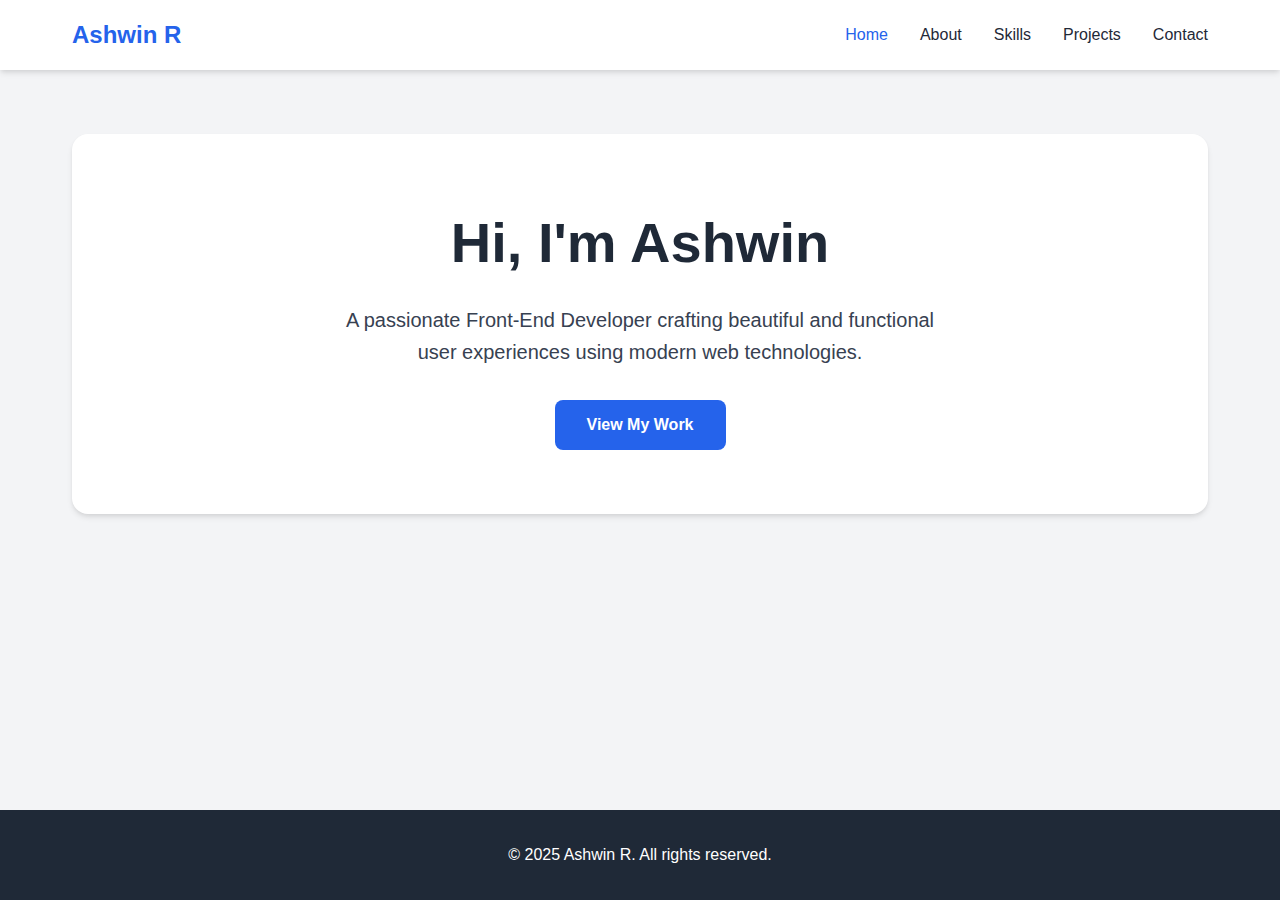
<file: index.html>
<!DOCTYPE html>
<html lang="en">

<head>
    <meta charset="UTF-8">
    <meta name="viewport" content="width=device-width, initial-scale=1.0">
    <title>Ashwin R - Portfolio</title>
    <meta name="description" content="Personal Portfolio of John Doe, a Front-End Developer.">
    <meta name="theme-color" content="#2563EB">
    <link rel="stylesheet" href="css/style.css">
    <link rel="manifest" href="manifest.json">
    <link rel="icon" type="image/x-icon" href="favicon.ico">
</head>

<body>
    <header>
        <nav>
            <div class="logo">Ashwin R</div>
            <div class="nav-links">
                <a href="index.html" class="active">Home</a>
                <a href="about.html">About</a>
                <a href="skills.html">Skills</a>
                <a href="projects.html">Projects</a>
                <a href="contact.html">Contact</a>
            </div>
        </nav>
    </header>

    <main>
        <section class="hero">
            <h1>Hi, I'm Ashwin </h1>
            <p>A passionate Front-End Developer crafting beautiful and functional user experiences using modern web
                technologies.</p>
            <a href="projects.html" class="cta-btn">View My Work</a>
        </section>
    </main>

    <footer>
        <p>&copy; 2025 Ashwin R. All rights reserved.</p>
    </footer>
</body>

</html>
</file>
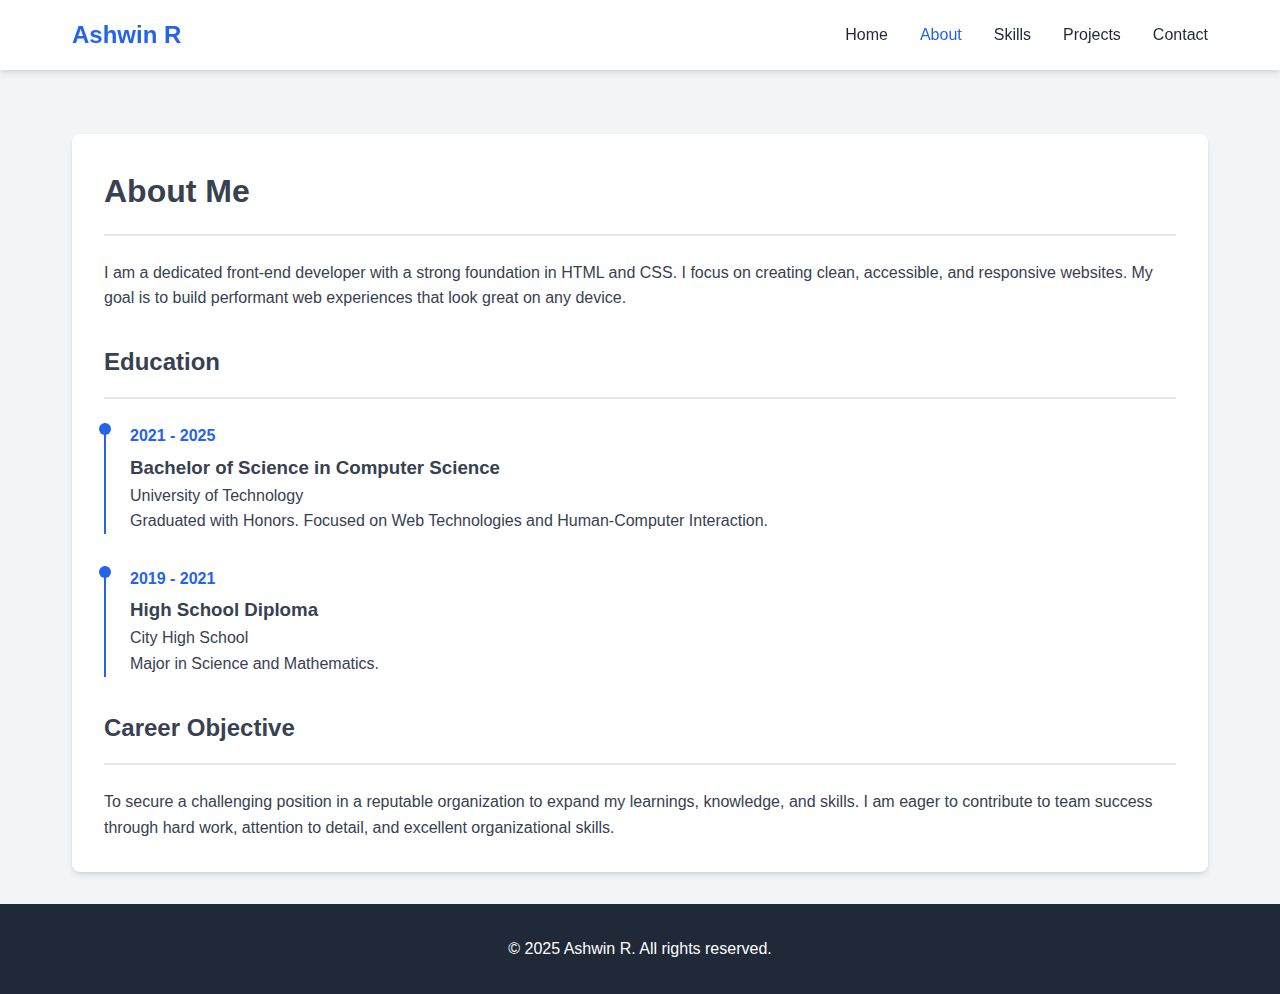
<file: about.html>
<!DOCTYPE html>
<html lang="en">

<head>
    <meta charset="UTF-8">
    <meta name="viewport" content="width=device-width, initial-scale=1.0">
    <title>About - Ashwin R</title>
    <meta name="theme-color" content="#2563EB">
    <link rel="stylesheet" href="css/style.css">
    <link rel="manifest" href="manifest.json">
</head>

<body>
    <header>
        <nav>
            <div class="logo">Ashwin R</div>
            <div class="nav-links">
                <a href="index.html">Home</a>
                <a href="about.html" class="active">About</a>
                <a href="skills.html">Skills</a>
                <a href="projects.html">Projects</a>
                <a href="contact.html">Contact</a>
            </div>
        </nav>
    </header>

    <main>
        <section class="about-section">
            <div class="about-header">
                <h1>About Me</h1>
            </div>
            <p style="margin-bottom: 2rem;">
                I am a dedicated front-end developer with a strong foundation in HTML and CSS.
                I focus on creating clean, accessible, and responsive websites. My goal is to build performant
                web experiences that look great on any device.
            </p>

            <div class="about-header">
                <h2>Education</h2>
            </div>
            <div class="timeline-item">
                <span class="timeline-date">2021 - 2025</span>
                <h3>Bachelor of Science in Computer Science</h3>
                <p>University of Technology</p>
                <p>Graduated with Honors. Focused on Web Technologies and Human-Computer Interaction.</p>
            </div>
            <div class="timeline-item">
                <span class="timeline-date">2019 - 2021</span>
                <h3>High School Diploma</h3>
                <p>City High School</p>
                <p>Major in Science and Mathematics.</p>
            </div>

            <div class="about-header">
                <h2>Career Objective</h2>
            </div>
            <p>
                To secure a challenging position in a reputable organization to expand my learnings, knowledge, and
                skills.
                I am eager to contribute to team success through hard work, attention to detail, and excellent
                organizational skills.
            </p>
        </section>
    </main>

    <footer>
        <p>&copy; 2025 Ashwin R. All rights reserved.</p>
    </footer>
</body>

</html>
</file>
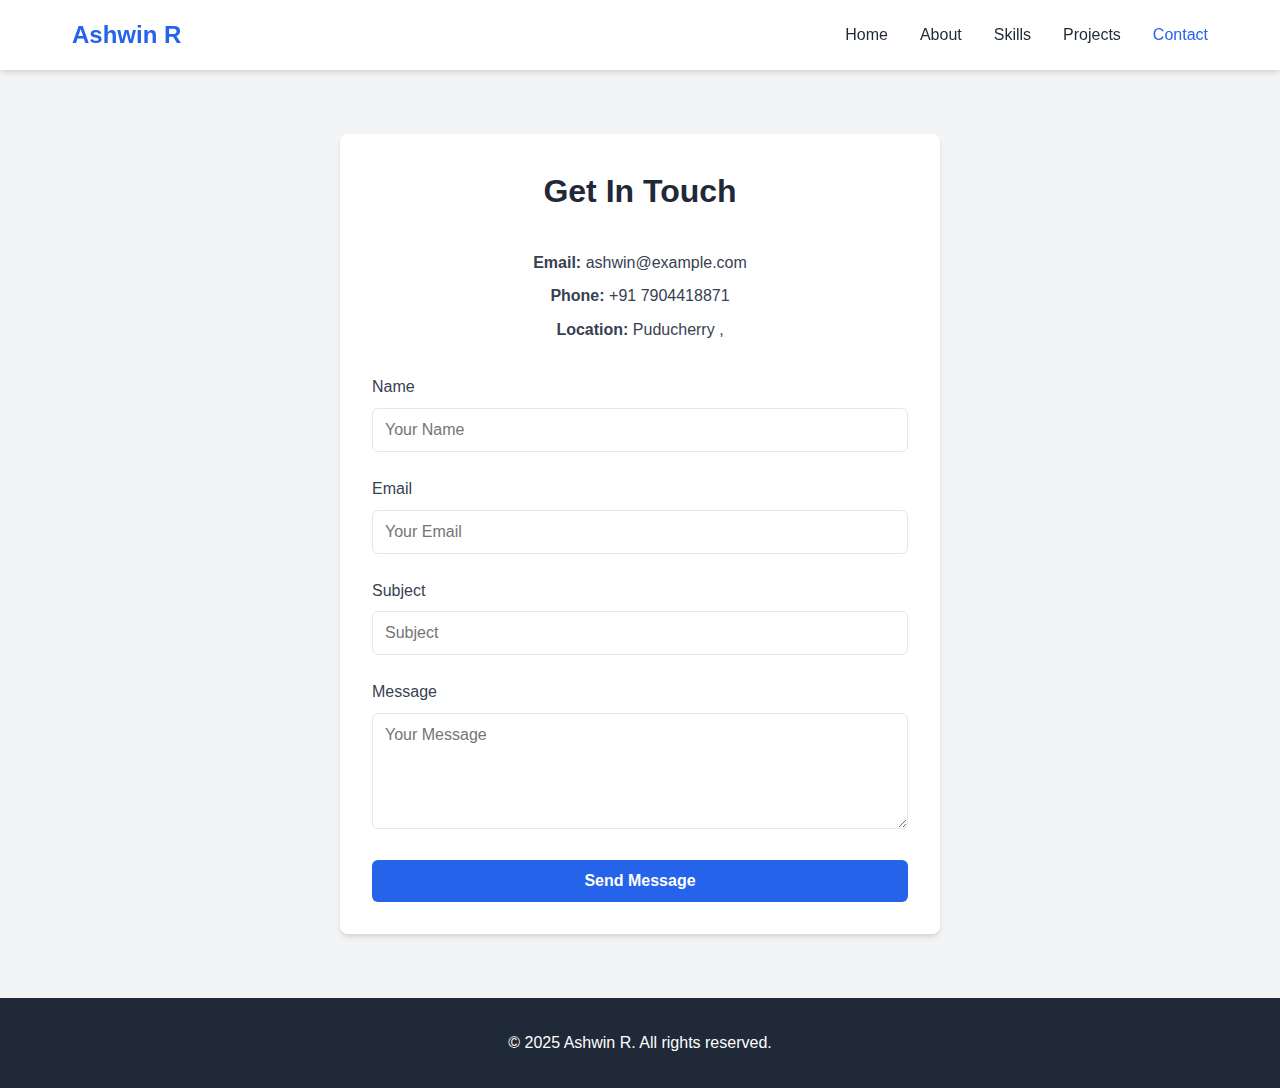
<file: contact.html>
<!DOCTYPE html>
<html lang="en">

<head>
    <meta charset="UTF-8">
    <meta name="viewport" content="width=device-width, initial-scale=1.0">
    <title>Contact - Ashwin R</title>
    <meta name="theme-color" content="#2563EB">
    <link rel="stylesheet" href="css/style.css">
    <link rel="manifest" href="manifest.json">
</head>

<body>
    <header>
        <nav>
            <div class="logo">Ashwin R</div>
            <div class="nav-links">
                <a href="index.html">Home</a>
                <a href="about.html">About</a>
                <a href="skills.html">Skills</a>
                <a href="projects.html">Projects</a>
                <a href="contact.html" class="active">Contact</a>
            </div>
        </nav>
    </header>

    <main>
        <section class="contact-container">
            <h1 style="text-align: center; margin-bottom: 2rem; color: var(--secondary-color);">Get In Touch</h1>

            <div class="contact-info">
                <div class="contact-item">
                    <strong>Email:</strong> ashwin@example.com
                </div>
                <div class="contact-item">
                    <strong>Phone:</strong> +91 7904418871
                </div>
                <div class="contact-item">
                    <strong>Location:</strong> Puducherry ,
                </div>
            </div>

            <form action="#" method="POST">
                <div class="form-group">
                    <label for="name">Name</label>
                    <input type="text" id="name" name="name" required placeholder="Your Name">
                </div>

                <div class="form-group">
                    <label for="email">Email</label>
                    <input type="email" id="email" name="email" required placeholder="Your Email">
                </div>

                <div class="form-group">
                    <label for="subject">Subject</label>
                    <input type="text" id="subject" name="subject" required placeholder="Subject">
                </div>

                <div class="form-group">
                    <label for="message">Message</label>
                    <textarea id="message" name="message" rows="5" required placeholder="Your Message"></textarea>
                </div>

                <button type="submit" class="submit-btn" onclick="alert('Message sent! (Demo only)')">Send
                    Message</button>
            </form>
        </section>
    </main>

    <footer>
        <p>&copy; 2025 Ashwin R. All rights reserved.</p>
    </footer>
</body>

</html>
</file>
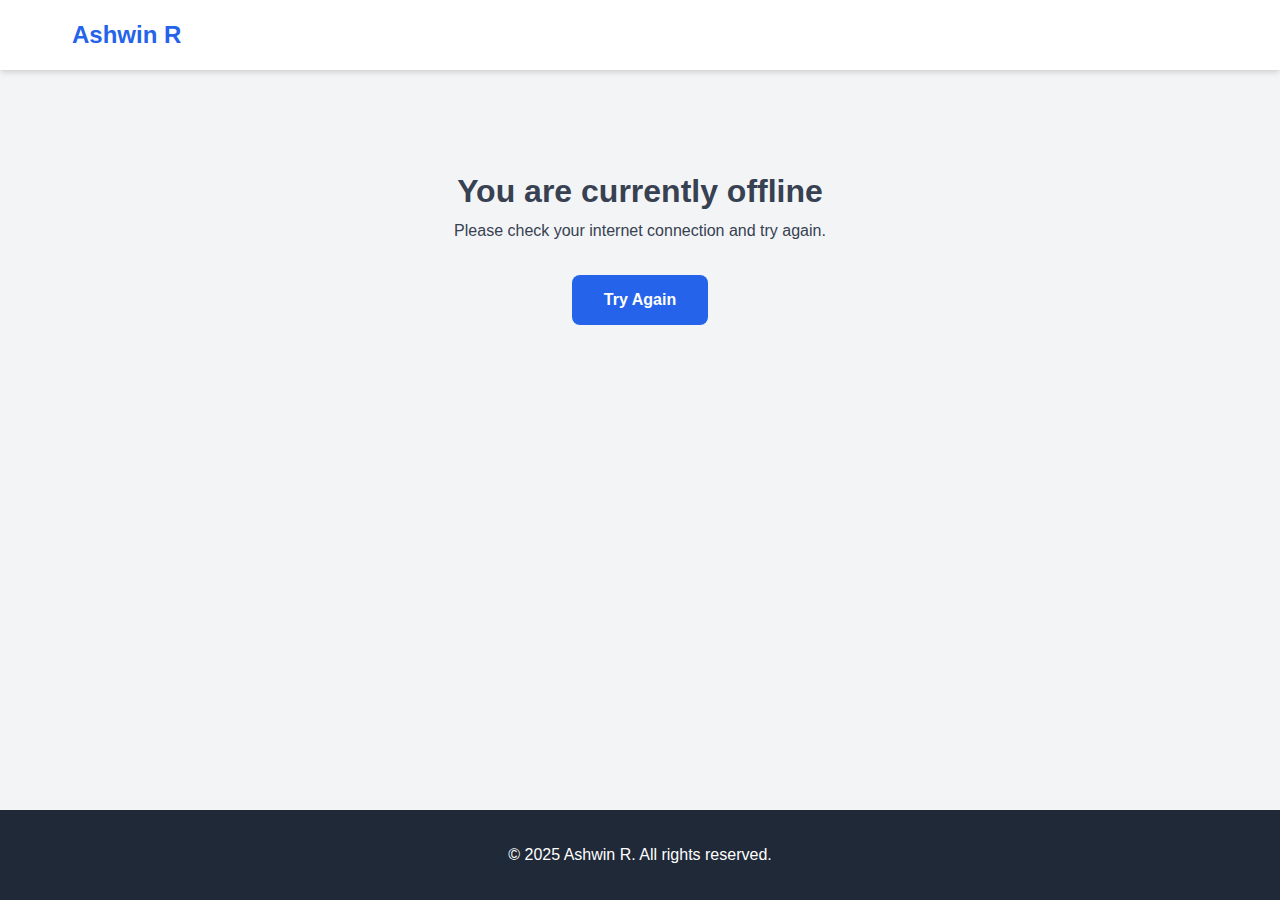
<file: offline.html>
<!DOCTYPE html>
<html lang="en">

<head>
    <meta charset="UTF-8">
    <meta name="viewport" content="width=device-width, initial-scale=1.0">
    <title>Offline - Ashwin R</title>
    <meta name="theme-color" content="#2563EB">
    <link rel="stylesheet" href="css/style.css">
    <link rel="manifest" href="manifest.json">
</head>

<body>
    <header>
        <nav>
            <div class="logo">Ashwin R</div>
        </nav>
    </header>

    <main>
        <div class="offline-container">
            <h1>You are currently offline</h1>
            <p>Please check your internet connection and try again.</p>
            <a href="index.html" class="cta-btn" style="margin-top: 2rem;">Try Again</a>
        </div>
    </main>

    <footer>
        <p>&copy; 2025 Ashwin R. All rights reserved.</p>
    </footer>
</body>

</html>
</file>
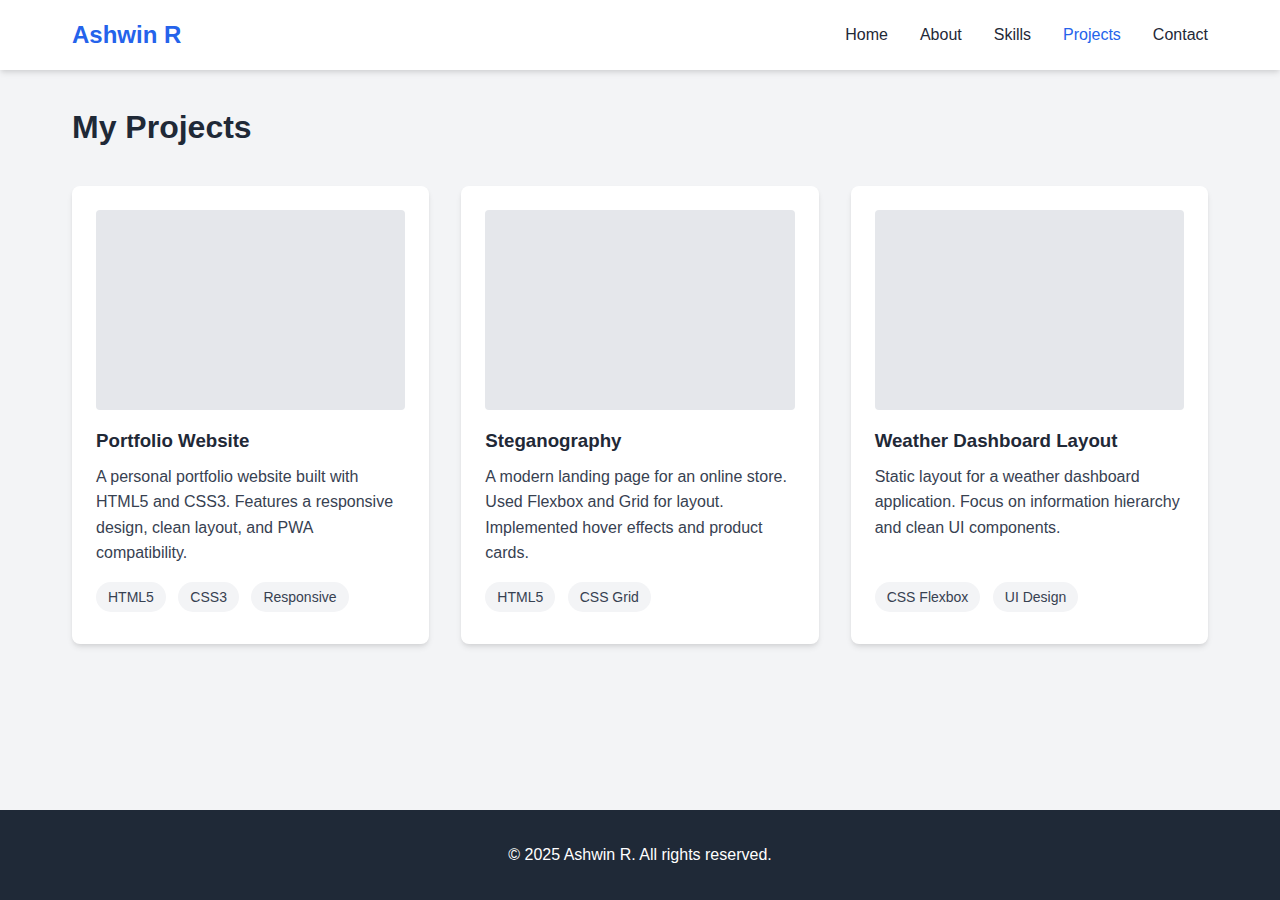
<file: projects.html>
<!DOCTYPE html>
<html lang="en">

<head>
    <meta charset="UTF-8">
    <meta name="viewport" content="width=device-width, initial-scale=1.0">
    <title>Projects - Ashwin R</title>
    <meta name="theme-color" content="#2563EB">
    <link rel="stylesheet" href="css/style.css">
    <link rel="manifest" href="manifest.json">
</head>

<body>
    <header>
        <nav>
            <div class="logo">Ashwin R</div>
            <div class="nav-links">
                <a href="index.html">Home</a>
                <a href="about.html">About</a>
                <a href="skills.html">Skills</a>
                <a href="projects.html" class="active">Projects</a>
                <a href="contact.html">Contact</a>
            </div>
        </nav>
    </header>

    <main>
        <h1 style="margin-bottom: 2rem; color: var(--secondary-color);">My Projects</h1>

        <div class="grid-container">
            <!-- Project 1 -->
            <article class="card">
                <!-- Placeholder for project image -->
                <div
                    style="background-color: var(--gray-light); height: 200px; width: 100%; margin-bottom: 1rem; border-radius: 0.25rem;">
                </div>
                <h3>Portfolio Website</h3>
                <p>A personal portfolio website built with HTML5 and CSS3. Features a responsive design, clean layout,
                    and PWA compatibility.</p>
                <div style="margin-top: auto;">
                    <span class="tag">HTML5</span>
                    <span class="tag">CSS3</span>
                    <span class="tag">Responsive</span>
                </div>
            </article>

            <!-- Project 2 -->
            <article class="card">
                <div
                    style="background-color: var(--gray-light); height: 200px; width: 100%; margin-bottom: 1rem; border-radius: 0.25rem;">
                </div>
                <h3>Steganography</h3>
                <p>A modern landing page for an online store. Used Flexbox and Grid for layout. Implemented hover
                    effects and product cards.</p>
                <div style="margin-top: auto;">
                    <span class="tag">HTML5</span>
                    <span class="tag">CSS Grid</span>
                </div>
            </article>

            <!-- Project 3 -->
            <article class="card">
                <div
                    style="background-color: var(--gray-light); height: 200px; width: 100%; margin-bottom: 1rem; border-radius: 0.25rem;">
                </div>
                <h3>Weather Dashboard Layout</h3>
                <p>Static layout for a weather dashboard application. Focus on information hierarchy and clean UI
                    components.</p>
                <div style="margin-top: auto;">
                    <span class="tag">CSS Flexbox</span>
                    <span class="tag">UI Design</span>
                </div>
            </article>
        </div>
    </main>

    <footer>
        <p>&copy; 2025 Ashwin R. All rights reserved.</p>
    </footer>
</body>

</html>
</file>
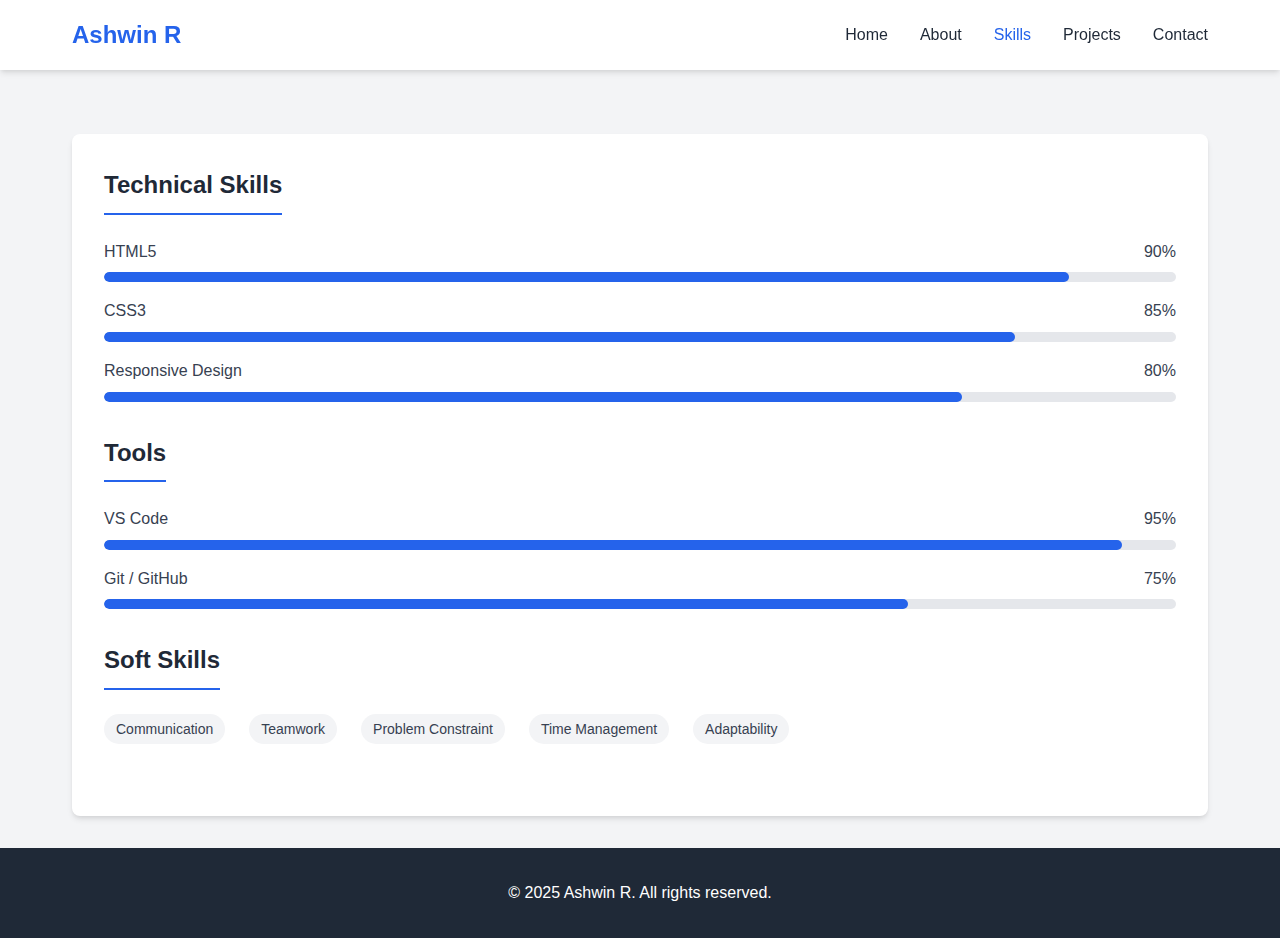
<file: skills.html>
<!DOCTYPE html>
<html lang="en">

<head>
    <meta charset="UTF-8">
    <meta name="viewport" content="width=device-width, initial-scale=1.0">
    <title>Skills - Ashwin R</title>
    <meta name="theme-color" content="#2563EB">
    <link rel="stylesheet" href="css/style.css">
    <link rel="manifest" href="manifest.json">
</head>

<body>
    <header>
        <nav>
            <div class="logo">Ashwin R</div>
            <div class="nav-links">
                <a href="index.html">Home</a>
                <a href="about.html">About</a>
                <a href="skills.html" class="active">Skills</a>
                <a href="projects.html">Projects</a>
                <a href="contact.html">Contact</a>
            </div>
        </nav>
    </header>

    <main>
        <section class="skill-container">
            <div class="skill-category">
                <h2>Technical Skills</h2>

                <div class="skill-bar">
                    <div class="skill-info">
                        <span>HTML5</span>
                        <span>90%</span>
                    </div>
                    <div class="progress-bg">
                        <div class="progress-fill" style="width: 90%;"></div>
                    </div>
                </div>

                <div class="skill-bar">
                    <div class="skill-info">
                        <span>CSS3</span>
                        <span>85%</span>
                    </div>
                    <div class="progress-bg">
                        <div class="progress-fill" style="width: 85%;"></div>
                    </div>
                </div>

                <div class="skill-bar">
                    <div class="skill-info">
                        <span>Responsive Design</span>
                        <span>80%</span>
                    </div>
                    <div class="progress-bg">
                        <div class="progress-fill" style="width: 80%;"></div>
                    </div>
                </div>
            </div>

            <div class="skill-category">
                <h2>Tools</h2>

                <div class="skill-bar">
                    <div class="skill-info">
                        <span>VS Code</span>
                        <span>95%</span>
                    </div>
                    <div class="progress-bg">
                        <div class="progress-fill" style="width: 95%;"></div>
                    </div>
                </div>

                <div class="skill-bar">
                    <div class="skill-info">
                        <span>Git / GitHub</span>
                        <span>75%</span>
                    </div>
                    <div class="progress-bg">
                        <div class="progress-fill" style="width: 75%;"></div>
                    </div>
                </div>
            </div>

            <div class="skill-category">
                <h2>Soft Skills</h2>
                <div style="display: flex; gap: 1rem; flex-wrap: wrap;">
                    <span class="tag">Communication</span>
                    <span class="tag">Teamwork</span>
                    <span class="tag">Problem Constraint</span>
                    <span class="tag">Time Management</span>
                    <span class="tag">Adaptability</span>
                </div>
            </div>

        </section>
    </main>

    <footer>
        <p>&copy; 2025 Ashwin R. All rights reserved.</p>
    </footer>
</body>

</html>
</file>
<file: css/style.css>
:root {
    --primary-color: #2563EB;
    --primary-dark: #1D4ED8;
    --secondary-color: #1F2937;
    --text-color: #374151;
    --bg-color: #F3F4F6;
    --white: #FFFFFF;
    --gray-light: #E5E7EB;
    --font-family: -apple-system, BlinkMacSystemFont, "Segoe UI", Roboto, "Helvetica Neue", Arial, sans-serif;
    --transition: all 0.3s ease;
    --shadow: 0 4px 6px -1px rgba(0, 0, 0, 0.1), 0 2px 4px -1px rgba(0, 0, 0, 0.06);
}

* {
    margin: 0;
    padding: 0;
    box-sizing: border-box;
}

body {
    font-family: var(--font-family);
    background-color: var(--bg-color);
    color: var(--text-color);
    line-height: 1.6;
    display: flex;
    flex-direction: column;
    min-height: 100vh;
}

a {
    text-decoration: none;
    color: inherit;
}

ul {
    list-style: none;
}

img {
    max-width: 100%;
    display: block;
}

/* Header & Nav */
header {
    background-color: var(--white);
    box-shadow: var(--shadow);
    position: sticky;
    top: 0;
    z-index: 1000;
}

nav {
    max-width: 1200px;
    margin: 0 auto;
    padding: 1rem 2rem;
    display: flex;
    justify-content: space-between;
    align-items: center;
}

.logo {
    font-size: 1.5rem;
    font-weight: 700;
    color: var(--primary-color);
}

.nav-links {
    display: flex;
    gap: 2rem;
}

.nav-links a {
    font-weight: 500;
    color: var(--secondary-color);
    transition: var(--transition);
}

.nav-links a:hover,
.nav-links a.active {
    color: var(--primary-color);
}

/* Mobile Menu Toggle (Hidden by default on Desktop) */
.menu-toggle {
    display: none;
    flex-direction: column;
    gap: 5px;
    cursor: pointer;
}

.menu-toggle span {
    width: 25px;
    height: 3px;
    background-color: var(--secondary-color);
}

/* Main Content */
main {
    flex: 1;
    max-width: 1200px;
    margin: 0 auto;
    width: 100%; /* Ensure full width within max-width */
    padding: 2rem;
}

/* Hero Section */
.hero {
    text-align: center;
    padding: 4rem 1rem;
    background: var(--white);
    border-radius: 1rem;
    margin-top: 2rem;
    box-shadow: var(--shadow);
}

.hero h1 {
    font-size: 3.5rem;
    color: var(--secondary-color);
    margin-bottom: 1rem;
}

.hero p {
    font-size: 1.25rem;
    color: var(--text-color);
    margin-bottom: 2rem;
    max-width: 600px;
    margin-left: auto;
    margin-right: auto;
}

.cta-btn {
    display: inline-block;
    background-color: var(--primary-color);
    color: var(--white);
    padding: 0.75rem 2rem;
    border-radius: 0.5rem;
    font-weight: 600;
    transition: var(--transition);
}

.cta-btn:hover {
    background-color: var(--primary-dark);
    transform: translateY(-2px);
}

/* Footer */
footer {
    background-color: var(--secondary-color);
    color: var(--white);
    text-align: center;
    padding: 2rem;
    margin-top: auto;
}

/* Cards Grid (Projects) */
.grid-container {
    display: grid;
    grid-template-columns: repeat(auto-fit, minmax(300px, 1fr));
    gap: 2rem;
    margin-top: 2rem;
}

.card {
    background: var(--white);
    border-radius: 0.5rem;
    overflow: hidden;
    box-shadow: var(--shadow);
    transition: var(--transition);
    padding: 1.5rem;
    display: flex;
    flex-direction: column;
}

.card:hover {
    transform: translateY(-5px);
    box-shadow: 0 10px 15px -3px rgba(0, 0, 0, 0.1);
}

.card h3 {
    color: var(--secondary-color);
    margin-bottom: 0.5rem;
}

.card p {
    margin-bottom: 1rem;
    flex: 1;
}

.tag {
    display: inline-block;
    background-color: var(--bg-color);
    padding: 0.25rem 0.75rem;
    border-radius: 9999px;
    font-size: 0.875rem;
    color: var(--text-color);
    margin-right: 0.5rem;
    margin-bottom: 0.5rem;
}

/* Skills */
.skill-container {
    background: var(--white);
    padding: 2rem;
    border-radius: 0.5rem;
    box-shadow: var(--shadow);
    margin-top: 2rem;
}

.skill-category {
    margin-bottom: 2rem;
}

.skill-category h2 {
    margin-bottom: 1.5rem;
    color: var(--secondary-color);
    border-bottom: 2px solid var(--primary-color);
    display: inline-block;
    padding-bottom: 0.5rem;
}

.skill-bar {
    margin-bottom: 1rem;
}

.skill-info {
    display: flex;
    justify-content: space-between;
    margin-bottom: 0.5rem;
}

.progress-bg {
    background-color: var(--gray-light);
    height: 10px;
    border-radius: 5px;
    overflow: hidden;
}

.progress-fill {
    background-color: var(--primary-color);
    height: 100%;
    border-radius: 5px;
}

/* Contact Form */
.contact-container {
    background: var(--white);
    padding: 2rem;
    border-radius: 0.5rem;
    box-shadow: var(--shadow);
    max-width: 600px;
    margin: 2rem auto;
}

.form-group {
    margin-bottom: 1.5rem;
}

.form-group label {
    display: block;
    margin-bottom: 0.5rem;
    font-weight: 500;
}

.form-group input,
.form-group textarea {
    width: 100%;
    padding: 0.75rem;
    border: 1px solid var(--gray-light);
    border-radius: 0.375rem;
    font-family: inherit;
    font-size: 1rem;
    transition: var(--transition);
}

.form-group input:focus,
.form-group textarea:focus {
    outline: none;
    border-color: var(--primary-color);
    box-shadow: 0 0 0 3px rgba(37, 99, 235, 0.1);
}

.submit-btn {
    width: 100%;
    background-color: var(--primary-color);
    color: var(--white);
    padding: 0.75rem;
    border: none;
    border-radius: 0.375rem;
    font-size: 1rem;
    font-weight: 600;
    cursor: pointer;
    transition: var(--transition);
}

.submit-btn:hover {
    background-color: var(--primary-dark);
}

.contact-info {
    text-align: center;
    margin-bottom: 2rem;
}

.contact-item {
    margin-bottom: 0.5rem;
    color: var(--text-color);
}

/* About Section */
.about-section {
    background: var(--white);
    padding: 2rem;
    border-radius: 0.5rem;
    box-shadow: var(--shadow);
    margin-top: 2rem;
}

.about-header {
    border-bottom: 2px solid var(--gray-light);
    padding-bottom: 1rem;
    margin-bottom: 1.5rem;
}

.timeline-item {
    padding-left: 1.5rem;
    border-left: 2px solid var(--primary-color);
    margin-bottom: 2rem;
    position: relative;
}

.timeline-item::before {
    content: '';
    position: absolute;
    left: -7px;
    top: 0;
    width: 12px;
    height: 12px;
    background: var(--primary-color);
    border-radius: 50%;
}

.timeline-date {
    color: var(--primary-color);
    font-weight: 600;
    margin-bottom: 0.25rem;
    display: block;
}

/* Offline Page */
.offline-container {
    text-align: center;
    padding: 4rem 1rem;
}

/* Responsive Media Queries */
@media (max-width: 768px) {
    .nav-links {
        display: none; /* Hide nav links on mobile initially (would need JS to toggle or checkbox hack) */
        /* For this pure CSS version, we'll keep it simple and just show them stacked or let them wrap */
        /* Actually, usually pure CSS menu needs a checklist hack. 
           But since "No JavaScript" is strict, I will make the nav simplistic/responsive without hamburger for simplicity 
           OR use :target technique if needed. For now, let's just allow wrapping.
        */
        display: flex;
        flex-direction: column;
        gap: 1rem;
        background: var(--white);
        position: absolute;
        top: 60px;
        left: 0;
        width: 100%;
        padding: 1rem;
        box-shadow: var(--shadow);
    }
    
    /* Let's actually make a simpler responsive nav that just centers everything for simplicity without JS */
    nav {
        flex-direction: column;
        gap: 1rem;
    }
    
    .nav-links {
        position: static;
        display: flex;
        flex-direction: row;
        flex-wrap: wrap;
        justify-content: center;
        box-shadow: none;
    }

    .hero h1 {
        font-size: 2.5rem;
    }
    
    .grid-container {
        grid-template-columns: 1fr;
    }
}
</file>
